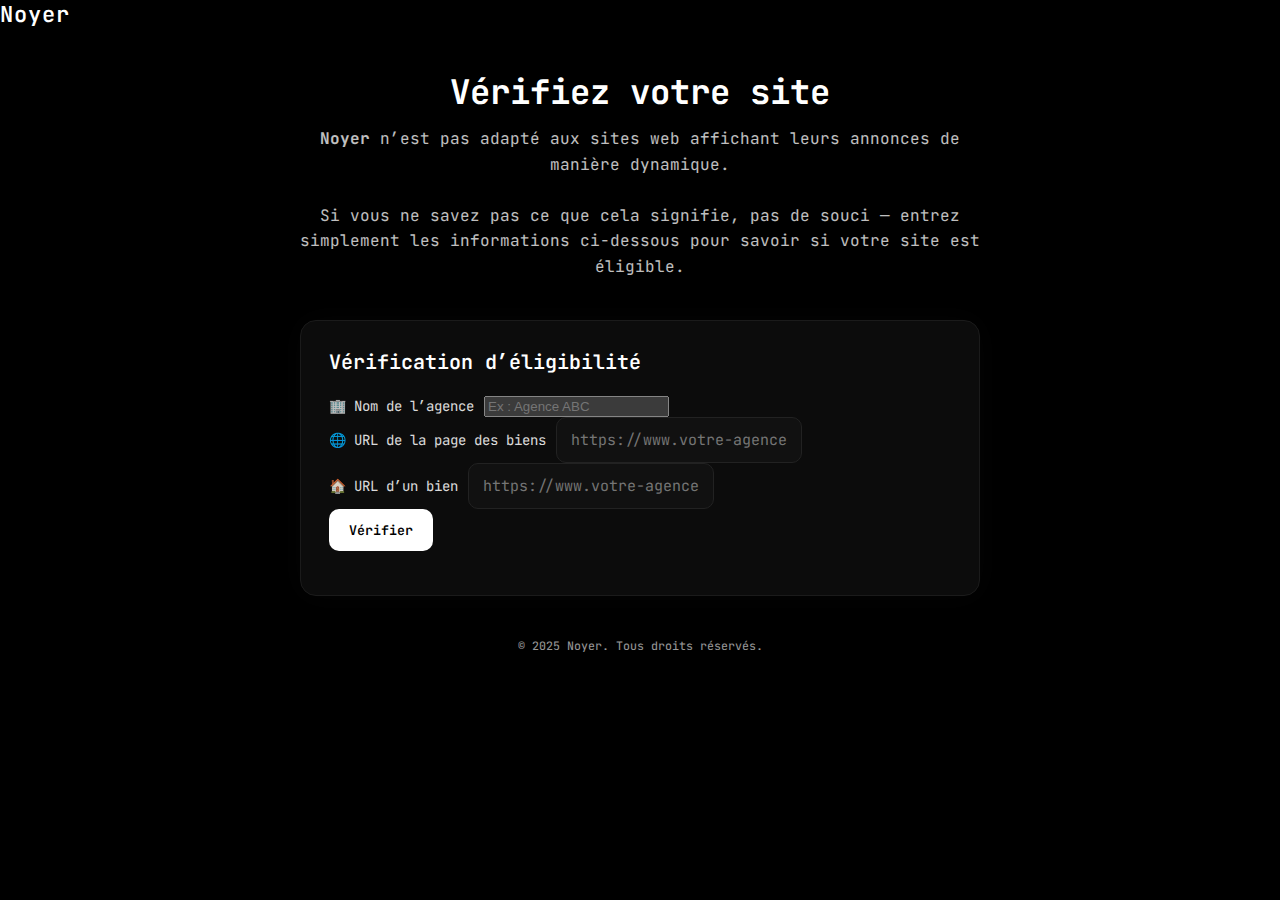
<file: index.html>
<!doctype html>
<html lang="fr">
<head>
  <meta charset="utf-8" />
  <meta name="viewport" content="width=device-width,initial-scale=1" />
  <title>Noyer — Vérification</title>
  <link rel="stylesheet" href="styles.css" />
  <link href="https://fonts.googleapis.com/css2?family=JetBrains+Mono:wght@400;600&display=swap" rel="stylesheet">
</head>
<body>
  <header class="top-bar">
    <span class="logo-text">Noyer</span>
  </header>

  <main class="container">
    <section class="hero">
      <h1>Vérifiez votre site</h1>
      <p class="subtitle">
        <strong>Noyer</strong> n’est pas adapté aux sites web affichant leurs annonces de manière dynamique.<br><br>
        Si vous ne savez pas ce que cela signifie, pas de souci — entrez simplement les informations ci-dessous pour savoir si votre site est éligible.
      </p>
    </section>

    <section class="card">
      <h2 class="card-title">Vérification d’éligibilité</h2>

      <form id="eligibility-form" class="eligibility">
        <div class="form-grid">
          <div class="field">
            <label for="agencyName">🏢 Nom de l’agence</label>
            <input id="agencyName" name="agencyName" type="text" placeholder="Ex : Agence ABC" required />
          </div>

          <div class="field">
            <label for="url">🌐 URL de la page des biens</label>
            <input id="url" name="url" type="url" placeholder="https://www.votre-agence.fr/biens" required />
          </div>

          <div class="field">
            <label for="exampleUrl">🏠 URL d’un bien</label>
            <input id="exampleUrl" name="exampleUrl" type="url" placeholder="https://www.votre-agence.fr/biens/maison-123" required />
          </div>

          <button id="verifyBtn" type="submit" class="btn-primary">Vérifier</button>
        </div>
      </form>

      <p id="status" class="status"></p>
    </section>

    <footer class="foot">
      <small>© 2025 Noyer. Tous droits réservés.</small>
    </footer>
  </main>

  <script src="app.js"></script>
</body>
</html>
</file>
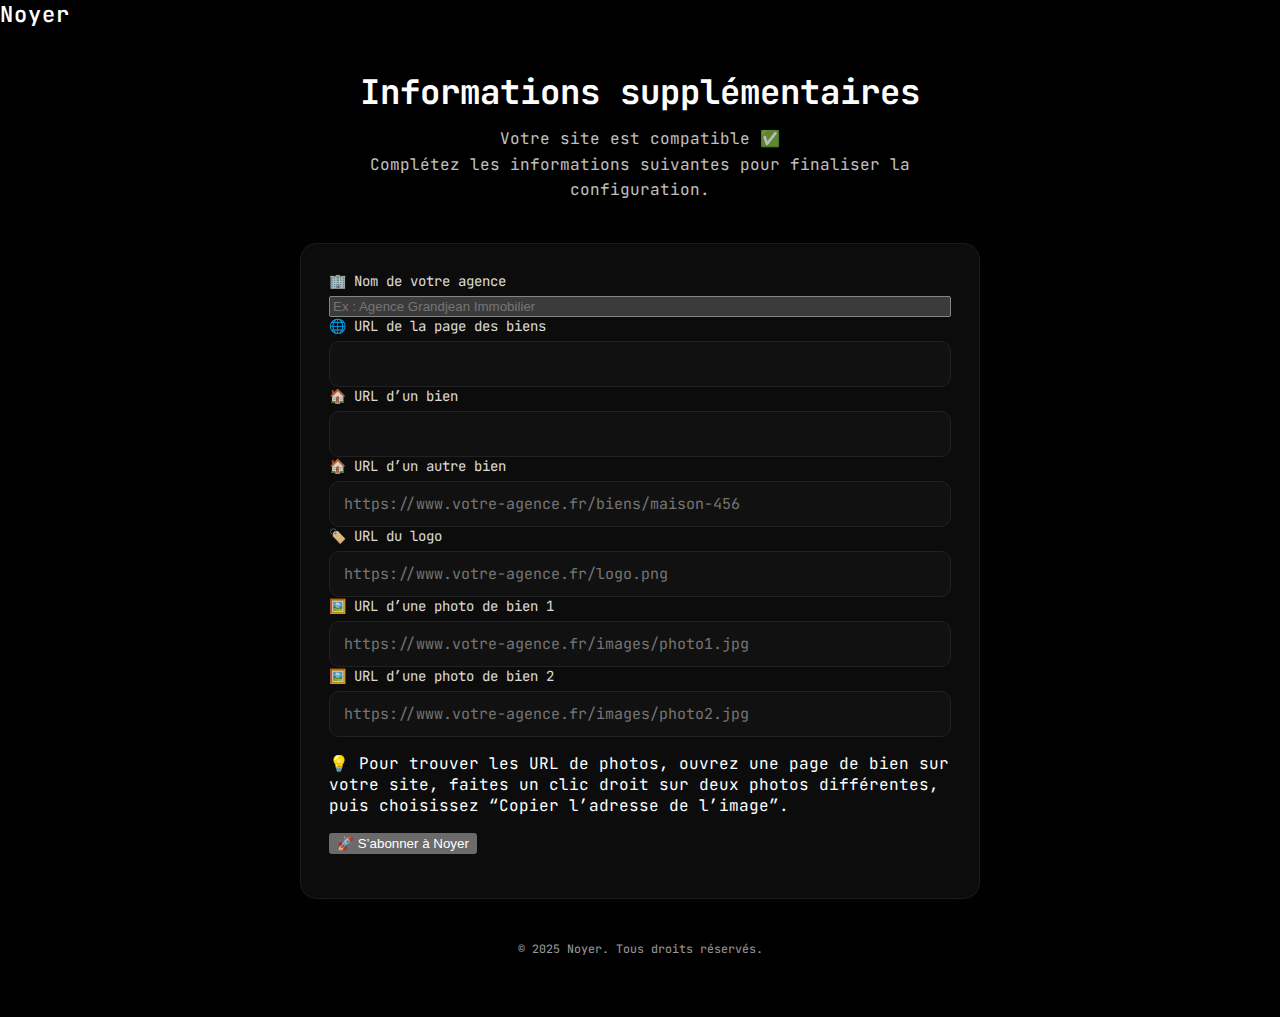
<file: page2.html>
<!doctype html>
<html lang="fr">
<head>
  <meta charset="utf-8" />
  <meta name="viewport" content="width=device-width,initial-scale=1" />
  <title>Noyer — Étape 2</title>
  <link rel="stylesheet" href="styles.css" />
  <link href="https://fonts.googleapis.com/css2?family=JetBrains+Mono:wght@400;600&display=swap" rel="stylesheet">
</head>
<body>
  <header class="top-bar">
    <span class="logo-text">Noyer</span>
  </header>

  <main class="container">
    <section class="hero">
      <h1>Informations supplémentaires</h1>
      <p class="subtitle">
        Votre site est compatible ✅<br>
        Complétez les informations suivantes pour finaliser la configuration.
      </p>
    </section>

    <section class="card">
      <form id="extra-form" class="form-grid">

        <!-- 🏢 Nom de l'agence -->
        <div class="field-group full-width">
          <label>🏢 Nom de votre agence</label>
          <input id="nom_agence" name="nom_agence" type="text" placeholder="Ex : Agence Grandjean Immobilier" required />
        </div>

        <div class="field-group">
          <label>🌐 URL de la page des biens</label>
          <input id="page_url" name="page_url" type="url" readonly class="readonly" />
        </div>

        <div class="field-group">
          <label>🏠 URL d’un bien</label>
          <input id="example_url" name="example_url" type="url" readonly class="readonly" />
        </div>

        <div class="field-group">
          <label>🏠 URL d’un autre bien</label>
          <input id="extra_bien" name="extra_bien" type="url" placeholder="https://www.votre-agence.fr/biens/maison-456" required />
        </div>

        <div class="field-group">
          <label>🏷️ URL du logo</label>
          <input id="logo" name="logo" type="url" placeholder="https://www.votre-agence.fr/logo.png" required />
        </div>

        <div class="field-group photo-group">
          <label>🖼️ URL d’une photo de bien 1</label>
          <input id="photo1" name="photo1" type="url" placeholder="https://www.votre-agence.fr/images/photo1.jpg" required />
        </div>

        <div class="field-group photo-group">
          <label>🖼️ URL d’une photo de bien 2</label>
          <input id="photo2" name="photo2" type="url" placeholder="https://www.votre-agence.fr/images/photo2.jpg" required />
        </div>
      </form>

      <p class="info-note">
        💡 Pour trouver les URL de photos, ouvrez une page de bien sur votre site, 
        faites un clic droit sur deux photos différentes, puis choisissez 
        “Copier l’adresse de l’image”.
      </p>

      <button id="sendBtn" type="submit" form="extra-form" class="btn-primary">
        🚀 S’abonner à Noyer
      </button>

      <p id="status" class="status"></p>
    </section>

    <footer class="foot">
      <small>© 2025 Noyer. Tous droits réservés.</small>
    </footer>
  </main>

  <script src="page2.js"></script>
</body>
</html>
</file>
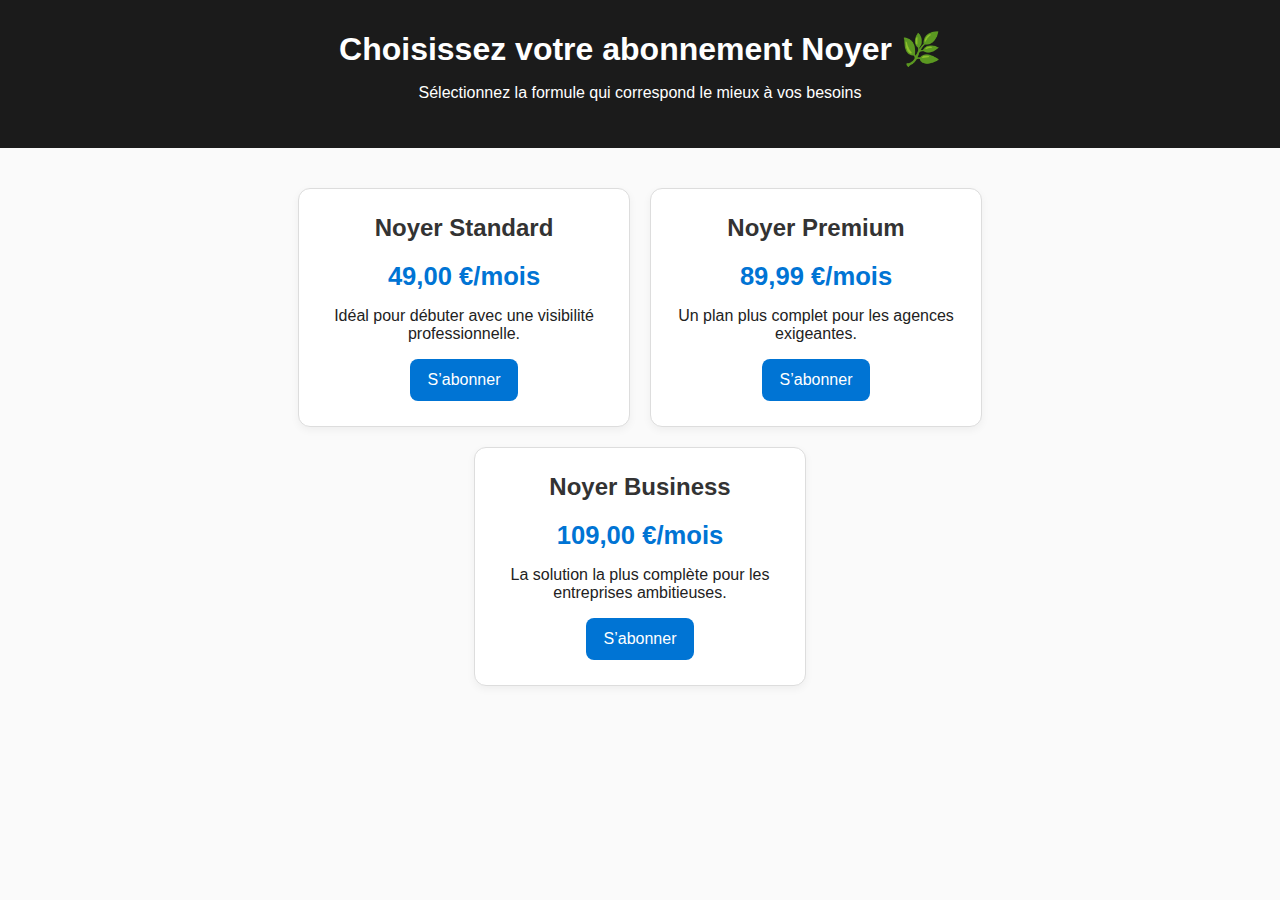
<file: plans.html>
<!DOCTYPE html>
<html lang="fr">
<head>
  <meta charset="UTF-8">
  <meta name="viewport" content="width=device-width, initial-scale=1.0">
  <title>Abonnements Noyer</title>
  <style>
    body {
      font-family: "Inter", sans-serif;
      background: #fafafa;
      color: #222;
      margin: 0;
      padding: 0;
      text-align: center;
    }
    header {
      background: #1b1b1b;
      color: white;
      padding: 30px 20px;
    }
    h1 {
      margin: 0;
      font-size: 2rem;
    }
    .plans {
      display: flex;
      flex-wrap: wrap;
      justify-content: center;
      margin: 40px auto;
      gap: 20px;
      max-width: 1000px;
    }
    .plan {
      background: white;
      border: 1px solid #ddd;
      border-radius: 12px;
      padding: 25px;
      width: 280px;
      box-shadow: 0 3px 8px rgba(0,0,0,0.05);
    }
    .plan h2 {
      margin-top: 0;
      color: #333;
    }
    .price {
      font-size: 1.6rem;
      font-weight: bold;
      margin: 10px 0;
      color: #0074d4;
    }
    button {
      background-color: #0074d4;
      color: white;
      border: none;
      padding: 12px 18px;
      border-radius: 8px;
      font-size: 1rem;
      cursor: pointer;
      transition: background 0.2s ease;
    }
    button:hover {
      background-color: #005fa8;
    }
  </style>
</head>
<body>

  <header>
    <h1>Choisissez votre abonnement Noyer 🌿</h1>
    <p>Sélectionnez la formule qui correspond le mieux à vos besoins</p>
  </header>

  <div class="plans">
    <div class="plan">
      <h2>Noyer Standard</h2>
      <p class="price">49,00 €/mois</p>
      <p>Idéal pour débuter avec une visibilité professionnelle.</p>
      <button onclick="subscribe('price_1SQ7cBKtSUAGLnZOJicoE24U')">S’abonner</button>
    </div>

    <div class="plan">
      <h2>Noyer Premium</h2>
      <p class="price">89,99 €/mois</p>
      <p>Un plan plus complet pour les agences exigeantes.</p>
      <button onclick="subscribe('price_1SRZPSKtSUAGLnZO2uBwBfOS')">S’abonner</button>
    </div>

    <div class="plan">
      <h2>Noyer Business</h2>
      <p class="price">109,00 €/mois</p>
      <p>La solution la plus complète pour les entreprises ambitieuses.</p>
      <button onclick="subscribe('price_1SRZPDKtSUAGLnZOgK6rq2U0')">S’abonner</button>
    </div>
  </div>

  <script>
    async function subscribe(priceId) {
      // Données fictives ici, tu peux adapter si tu veux envoyer des infos réelles
      const body = {
        plan: priceId,
        nom_agence: "Client Noyer",
        page_url: "https://pierreeevrard-cyber.github.io/noyer-eligibility/",
        example_url: "",
        extra_bien: "",
        logo: "",
        photo1: "",
        photo2: "",
      };

      try {
        const response = await fetch("https://noyer-stripe-server.onrender.com/create-checkout-session", {
          method: "POST",
          headers: { "Content-Type": "application/json" },
          body: JSON.stringify(body),
        });

        const data = await response.json();
        if (data.url) {
          window.location.href = data.url;
        } else {
          alert("Erreur : impossible de créer la session de paiement.");
          console.error(data);
        }
      } catch (err) {
        alert("Erreur de communication avec le serveur.");
        console.error(err);
      }
    }
  </script>

</body>
</html>
</file>
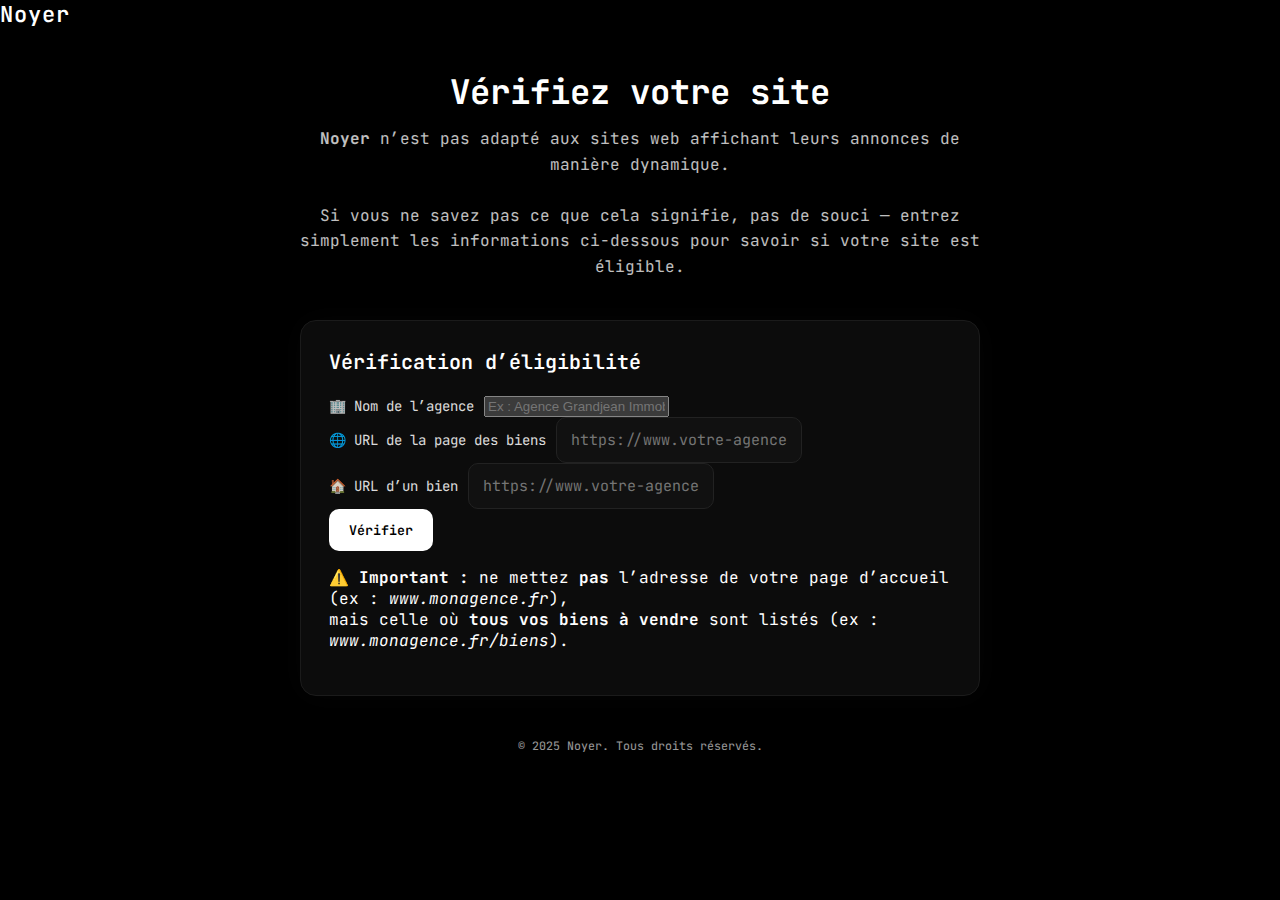
<file: verifier.html>
<!doctype html>
<html lang="fr">
<head>
  <meta charset="utf-8" />
  <meta name="viewport" content="width=device-width,initial-scale=1" />
  <title>Noyer — Vérification</title>
  <link rel="stylesheet" href="styles.css" />
  <link href="https://fonts.googleapis.com/css2?family=JetBrains+Mono:wght@400;600&display=swap" rel="stylesheet">
</head>
<body>
  <header class="top-bar">
    <span class="logo-text">Noyer</span>
  </header>

  <main class="container">
    <section class="hero">
      <h1>Vérifiez votre site</h1>
      <p class="subtitle">
        <strong>Noyer</strong> n’est pas adapté aux sites web affichant leurs annonces de manière dynamique.<br><br>
        Si vous ne savez pas ce que cela signifie, pas de souci — entrez simplement les informations ci-dessous pour savoir si votre site est éligible.
      </p>
    </section>

    <section class="card">
      <h2 class="card-title">Vérification d’éligibilité</h2>

      <form id="eligibility-form" class="eligibility">
        <div class="form-grid">
          <div class="field">
            <label for="agencyName">🏢 Nom de l’agence</label>
            <input id="agencyName" name="agencyName" type="text" placeholder="Ex : Agence Grandjean Immobilier" required />
          </div>

          <div class="field">
            <label for="url">🌐 URL de la page des biens</label>
            <input id="url" name="url" type="url" placeholder="https://www.votre-agence.fr/biens" required />
          </div>

          <div class="field">
            <label for="exampleUrl">🏠 URL d’un bien</label>
            <input id="exampleUrl" name="exampleUrl" type="url" placeholder="https://www.votre-agence.fr/biens/maison-123" required />
          </div>

          <button id="verifyBtn" type="submit" class="btn-primary">Vérifier</button>
        </div>
      </form>

      <!-- Message d'avertissement important -->
      <p class="warning-box">
        ⚠️ <strong>Important :</strong> ne mettez <strong>pas</strong> l’adresse de votre page d’accueil (ex : <em>www.monagence.fr</em>),<br>
        mais celle où <strong>tous vos biens à vendre</strong> sont listés (ex : <em>www.monagence.fr/biens</em>).
      </p>

      <p id="status" class="status"></p>
    </section>

    <footer class="foot">
      <small>© 2025 Noyer. Tous droits réservés.</small>
    </footer>
  </main>

  <script src="app.js"></script>
</body>
</html>
</file>
<file: styles.css>
:root {
  color-scheme: dark;
}

* {
  box-sizing: border-box;
}

body {
  margin: 0;
  font-family: "JetBrains Mono", monospace;
  background: #000;
  color: #fff;
  display: flex;
  flex-direction: column;
  min-height: 100vh;
}

/* ---------- HEADER ---------- */
.header {
  width: 100%;
  padding: 20px 40px;
  background: transparent;
  display: flex;
  justify-content: flex-start;
  align-items: center;
}

.logo-text {
  font-size: 22px;
  font-weight: 600;
  letter-spacing: 1px;
}

/* ---------- MAIN CONTENT ---------- */
.container {
  flex: 1;
  max-width: 720px;
  margin: 0 auto;
  padding: 40px 20px;
}

.hero {
  text-align: center;
  margin-bottom: 40px;
}

h1 {
  font-size: 34px;
  margin: 0 0 12px;
}

.subtitle {
  opacity: 0.75;
  font-size: 16px;
  margin: 0;
  line-height: 1.6;
}

/* ---------- CARD ---------- */
.card {
  background: #0c0c0c;
  border: 1px solid #1b1b1b;
  border-radius: 16px;
  padding: 28px;
  box-shadow: 0 0 30px rgba(255, 255, 255, 0.02);
  transition: border 0.2s ease, box-shadow 0.2s ease;
}

.card:hover {
  border-color: #2a2a2a;
  box-shadow: 0 0 40px rgba(255, 255, 255, 0.05);
}

h2 {
  margin-top: 0;
  margin-bottom: 20px;
  font-size: 20px;
  font-weight: 600;
}

/* ---------- FORM ---------- */
#eligibility-form {
  display: flex;
  flex-direction: column;
  gap: 18px;
}

.field-group {
  display: flex;
  flex-direction: column;
  gap: 6px;
}

label {
  font-size: 14px;
  opacity: 0.85;
}

input[type="url"] {
  padding: 12px 14px;
  border-radius: 10px;
  border: 1px solid #222;
  background: #111;
  color: #fff;
  font-family: "JetBrains Mono", monospace;
  font-size: 15px;
  transition: border 0.2s ease, background 0.2s ease;
}

input[type="url"]:focus {
  outline: none;
  border-color: #444;
  background: #151515;
}

#verifyBtn {
  padding: 12px 20px;
  border: none;
  border-radius: 10px;
  background: #fff;
  color: #000;
  font-weight: 600;
  cursor: pointer;
  font-family: "JetBrains Mono", monospace;
  transition: background 0.2s ease, color 0.2s ease, box-shadow 0.2s ease;
}

#verifyBtn:hover {
  background: #ddd;
  color: #000;
  box-shadow: 0 0 12px rgba(255, 255, 255, 0.3);
}

/* ---------- WARNING ---------- */
.warning {
  color: #ff6b6b;
  background: rgba(255, 107, 107, 0.08);
  border: 1px solid rgba(255, 107, 107, 0.3);
  border-radius: 10px;
  padding: 12px 16px;
  margin-top: 24px;
  font-size: 14px;
  line-height: 1.5;
}

.warning strong {
  color: #ff8585;
}

/* ---------- FOOTER ---------- */
.foot {
  text-align: center;
  opacity: 0.6;
  margin-top: 40px;
  padding-bottom: 20px;
  font-size: 14px;
}

/* ---------- RESPONSIVE ---------- */
@media (max-width: 600px) {
  h1 {
    font-size: 28px;
  }

  .card {
    padding: 20px;
  }

  #verifyBtn {
    width: 100%;
  }
}
</file>
